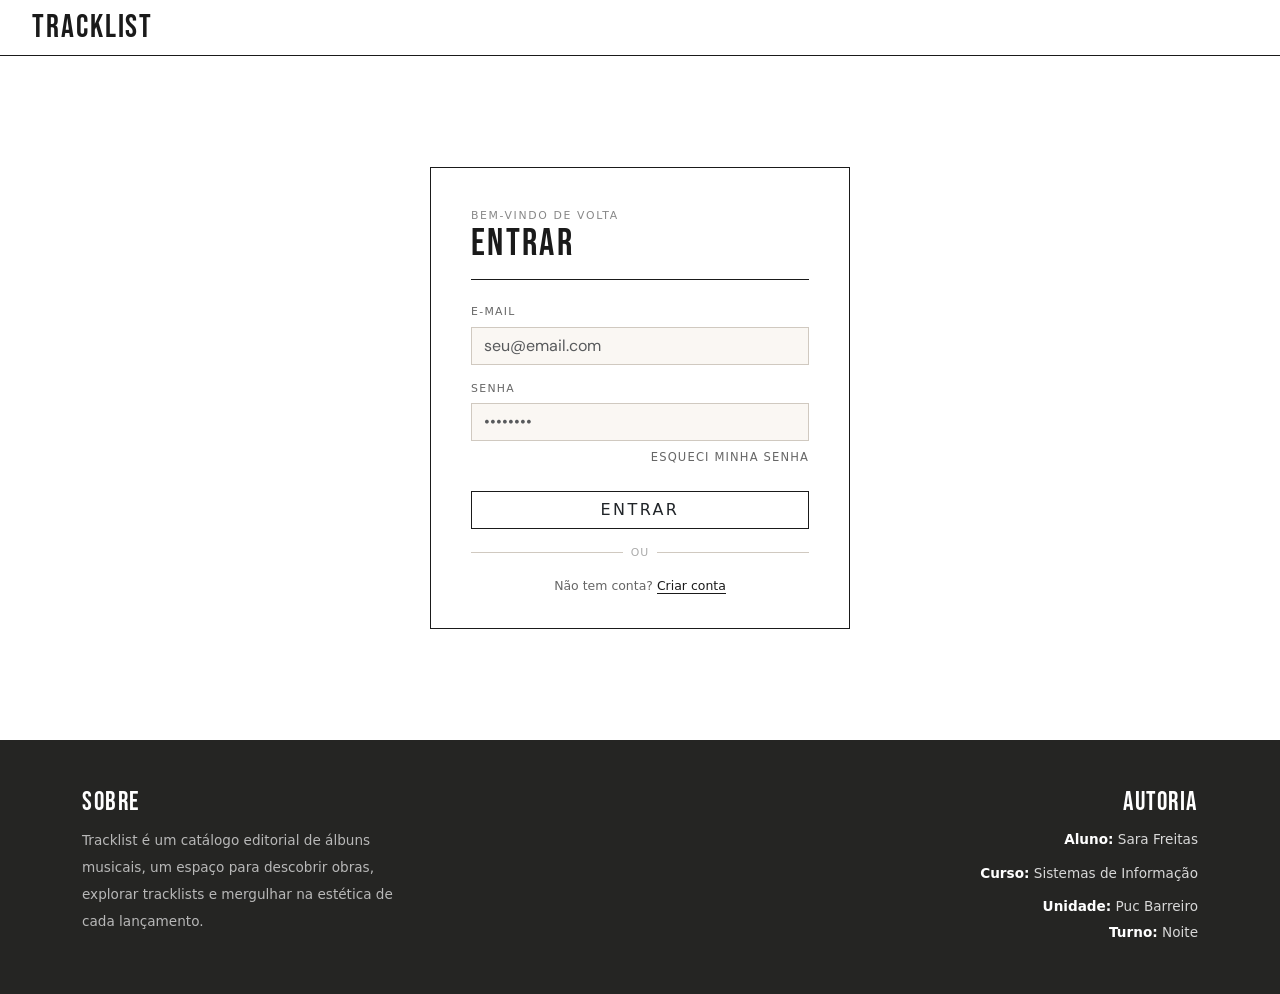
<file: public/index.html>
<!DOCTYPE html>
<html lang="pt-br">

<head>
    <meta charset="UTF-8">
    <meta name="viewport" content="width=device-width, initial-scale=1.0">
    <title>Tracklist</title>
    <link rel="stylesheet" href="assets/css/login/estilo.css">
    <link href="https://cdn.jsdelivr.net/npm/bootstrap@5.3.8/dist/css/bootstrap.min.css" rel="stylesheet"
        integrity="sha384-sRIl4kxILFvY47J16cr9ZwB07vP4J8+LH7qKQnuqkuIAvNWLzeN8tE5YBujZqJLB" crossorigin="anonymous">
    <link rel="stylesheet" href="https://cdnjs.cloudflare.com/ajax/libs/font-awesome/6.5.0/css/all.min.css">
</head>

<body>

    <header>
        <div class="logo">
            TRACKLIST
        </div>
    </header>

    <main class="d-flex align-items-center justify-content-center py-5">
        <div class="login-card">

            <p class="titulo-destaque mb-0">Bem-vindo de volta</p>
            <h1 class="rotulo border-0 pb-0 mb-0">ENTRAR</h1>
            <hr class="login-divider">

            <div class="mb-3">
                <label for="email" class="login-label">E-mail</label>
                <input type="email" id="email" class="form-control login-input rounded-0" placeholder="seu@email.com">
            </div>

            <div class="mb-2">
                <label for="senha" class="login-label">Senha</label>
                <input type="password" id="senha" class="form-control login-input rounded-0" placeholder="••••••••">
            </div>

            <a href="#" class="login-forgot d-block text-end mb-4">Esqueci minha senha</a>

            <button class="btn login-btn w-100 rounded-0 mb-3">Entrar</button>

            <div class="d-flex align-items-center gap-2 mb-3">
                <hr class="login-sep-line flex-grow-1 m-0">
                <span class="login-sep-text">ou</span>
                <hr class="login-sep-line flex-grow-1 m-0">
            </div>

            <p class="login-register text-center mb-0">
                Não tem conta? <a href="cadastro.html">Criar conta</a>
            </p>

        </div>
    </main>

    <footer class="footer-custom py-5 text-white">
        <div class="container">
            <div class="row">

                <div class="col-12 col-md-7 col-lg-8 text-center text-md-start mb-4 mb-md-0">
                    <h2 class="footer-title">SOBRE</h2>
                    <p class="footer-text lh-lg mb-0">
                        Tracklist é um catálogo editorial de álbuns musicais,
                        um espaço para descobrir obras, explorar tracklists e
                        mergulhar na estética de cada lançamento.
                    </p>
                </div>

                <div class="col-12 col-md-5 col-lg-4 text-center text-md-end">
                    <h2 class="footer-title">AUTORIA</h2>
                    <ul class="footer-info list-unstyled mb-0">
                        <li class="mb-2"><strong>Aluno:</strong> Sara Freitas</li>
                        <li class="mb-2"><strong>Curso:</strong> Sistemas de Informação</li>
                        <li><strong>Unidade:</strong> Puc Barreiro</li>
                        <li><strong>Turno:</strong> Noite</li>
                    </ul>
                </div>

            </div>
        </div>
    </footer>

    <script src="https://cdn.jsdelivr.net/npm/bootstrap@5.3.8/dist/js/bootstrap.bundle.min.js"></script>
    <script src="./assets/js/login.js"></script>
</body>
</html>
</file>
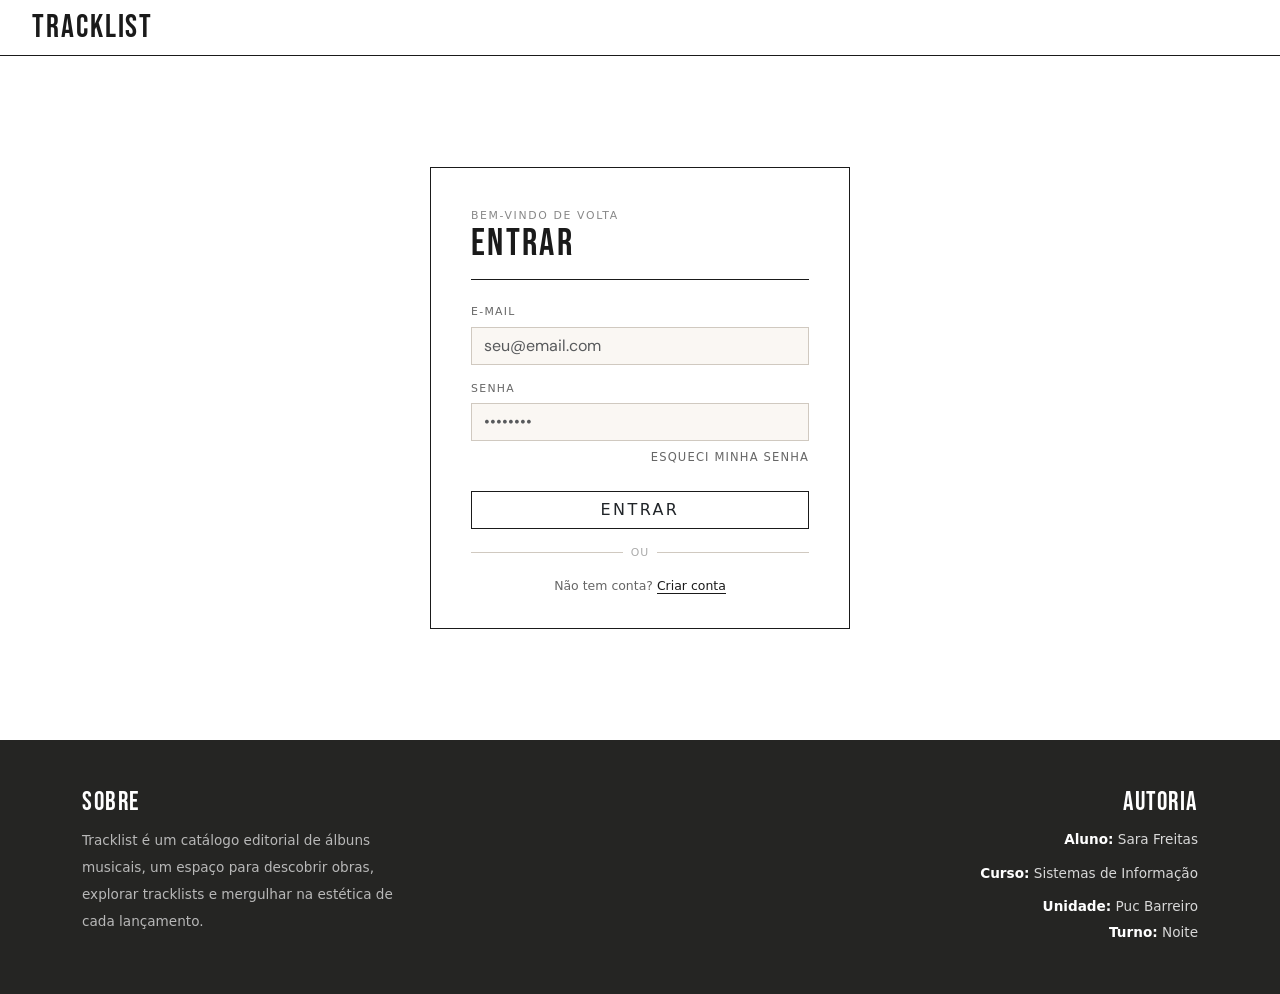
<file: public/albuns.html>
<!DOCTYPE html>
<html lang="pt-br">

<head>
    <meta charset="UTF-8">
    <meta name="viewport" content="width=device-width, initial-scale=1.0">
    <title>Tracklist — Cadastro de Álbuns</title>
    <link rel="stylesheet" href="assets/css/albuns/estilo.css">
    <link href="https://cdn.jsdelivr.net/npm/bootstrap@5.3.8/dist/css/bootstrap.min.css" rel="stylesheet"
        integrity="sha384-sRIl4kxILFvY47J16cr9ZwB07vP4J8+LH7qKQnuqkuIAvNWLzeN8tE5YBujZqJLB" crossorigin="anonymous">
    <link rel="stylesheet" href="https://cdnjs.cloudflare.com/ajax/libs/font-awesome/6.5.0/css/all.min.css">
</head>

<body>

    <header>
        <div class="logo">TRACKLIST</div>
        <nav class="nav-container">
            <button class="menu-toggle" type="button" data-bs-toggle="collapse" data-bs-target="#menuMobile">
                <i class="fa-solid fa-bars"></i>
            </button>
            <div class="menu-mobile collapse d-lg-block" id="menuMobile">
                <nav class="menu">
                    <a href="homepage.html" class="item-menu">← VOLTAR</a>
                </nav>
        </nav>
    </header>

    <main>
        <div class="container mt-4 pb-5">

            <div class="rotulo-wrapper">
                <div class="rotulo">Cadastro de Álbuns</div>
                <button class="filtro-btn" id="btn-novo" onclick="abrirFormNovo()">+ NOVO ÁLBUM</button>
            </div>

            <div class="form-cadastro" id="form-wrapper" style="display:none;">

                <input type="hidden" id="album-id">

                <div class="row g-3">

                    <div class="col-12 col-md-6">
                        <label for="nome">Nome do álbum *</label>
                        <input type="text" id="nome" placeholder="Ex: Short n' Sweet">
                    </div>

                    <div class="col-12 col-md-6">
                        <label for="artista">Artista *</label>
                        <input type="text" id="artista" placeholder="Ex: Sabrina Carpenter">
                    </div>

                    <div class="col-12 col-md-4">
                        <label for="genero">Gênero *</label>
                        <select id="genero">
                            <option value="">Selecione...</option>
                            <option value="Pop">Pop</option>
                            <option value="R&B">R&B</option>
                            <option value="Alternative">Alternative</option>
                            <option value="Alternative / Pop">Alternative / Pop</option>
                            <option value="Synth-pop">Synth-pop</option>
                            <option value="Pop / Synth-pop">Pop / Synth-pop</option>
                            <option value="Dance Pop">Dance Pop</option>
                            <option value="Pop / Dance Pop">Pop / Dance Pop</option>
                            <option value="Hip-Hop">Hip-Hop</option>
                            <option value="Rock">Rock</option>
                            <option value="Indie">Indie</option>
                            <option value="Outro">Outro</option>
                        </select>
                    </div>

                    <div class="col-12 col-md-4">
                        <label for="data">Data de lançamento *</label>
                        <input type="date" id="data">
                    </div>

                    <div class="col-12 col-md-4">
                        <label for="imagem">URL da capa *</label>
                        <input type="url" id="imagem" placeholder="https://..." oninput="previewImagem(this.value)">
                        <img id="img-preview" class="img-preview" alt="Preview da capa">
                    </div>

                    <div class="col-12">
                        <label for="descricao">Descrição curta *</label>
                        <input type="text" id="descricao" placeholder="Uma linha sobre o álbum">
                    </div>

                    <div class="col-12">
                        <label for="conteudo">Sinopse / conteúdo</label>
                        <textarea id="conteudo" placeholder="Texto mais longo sobre o álbum..."></textarea>
                    </div>

                    <div class="col-12">
                        <label>Faixas</label>
                        <div id="faixas-container"></div>
                        <button type="button" class="btn-add-faixa" onclick="adicionarFaixa()">
                            + Adicionar faixa
                        </button>
                    </div>

                </div>

                <div class="mt-4">
                    <button class="btn-salvar" onclick="salvarAlbum()">SALVAR</button>
                    <button class="btn-cancelar" onclick="fecharForm()">CANCELAR</button>
                </div>
            </div>

            <div class="tabela-wrapper">
                <table class="tabela-albuns">
                    <thead>
                        <tr>
                            <th>Capa</th>
                            <th>Nome</th>
                            <th>Artista</th>
                            <th>Gênero</th>
                            <th>Ano</th>
                            <th>Faixas</th>
                            <th>Ações</th>
                        </tr>
                    </thead>
                    <tbody id="tabela-body"></tbody>
                </table>
                <p class="vazio-msg" id="vazio-msg" style="display:none;">
                    Nenhum álbum cadastrado ainda. Clique em <strong>+ NOVO ÁLBUM</strong> para começar.
                </p>
            </div>

        </div>
    </main>

    <footer class="footer-custom py-5 text-white">
        <div class="container">
            <div class="row">
                <div class="col-12 col-md-7 col-lg-8 text-center text-md-start mb-4 mb-md-0">
                    <h2 class="footer-title">SOBRE</h2>
                    <p class="footer-text lh-lg mb-0">
                        Tracklist é um catálogo editorial de álbuns musicais,
                        um espaço para descobrir obras, explorar tracklists e
                        mergulhar na estética de cada lançamento.
                    </p>
                </div>
                <div class="col-12 col-md-5 col-lg-4 text-center text-md-end">
                    <h2 class="footer-title">AUTORIA</h2>
                    <ul class="footer-info list-unstyled mb-0">
                        <li class="mb-2"><strong>Aluno:</strong> Sara Freitas</li>
                        <li class="mb-2"><strong>Curso:</strong> Sistemas de Informação</li>
                        <li><strong>Unidade:</strong> Puc Barreiro</li>
                        <li><strong>Turno:</strong> Noite</li>
                    </ul>
                </div>
            </div>
        </div>
    </footer>

    <div class="toast-tracklist" id="toast"></div>

    <script src="./assets/js/albuns.js"></script>
    <script src="./assets/js/login.js"></script>
    <script src="./assets/js/cadastro-albuns.js"></script>
    <script src="https://cdn.jsdelivr.net/npm/bootstrap@5.3.8/dist/js/bootstrap.bundle.min.js"></script>
</body>

</html>
</file>
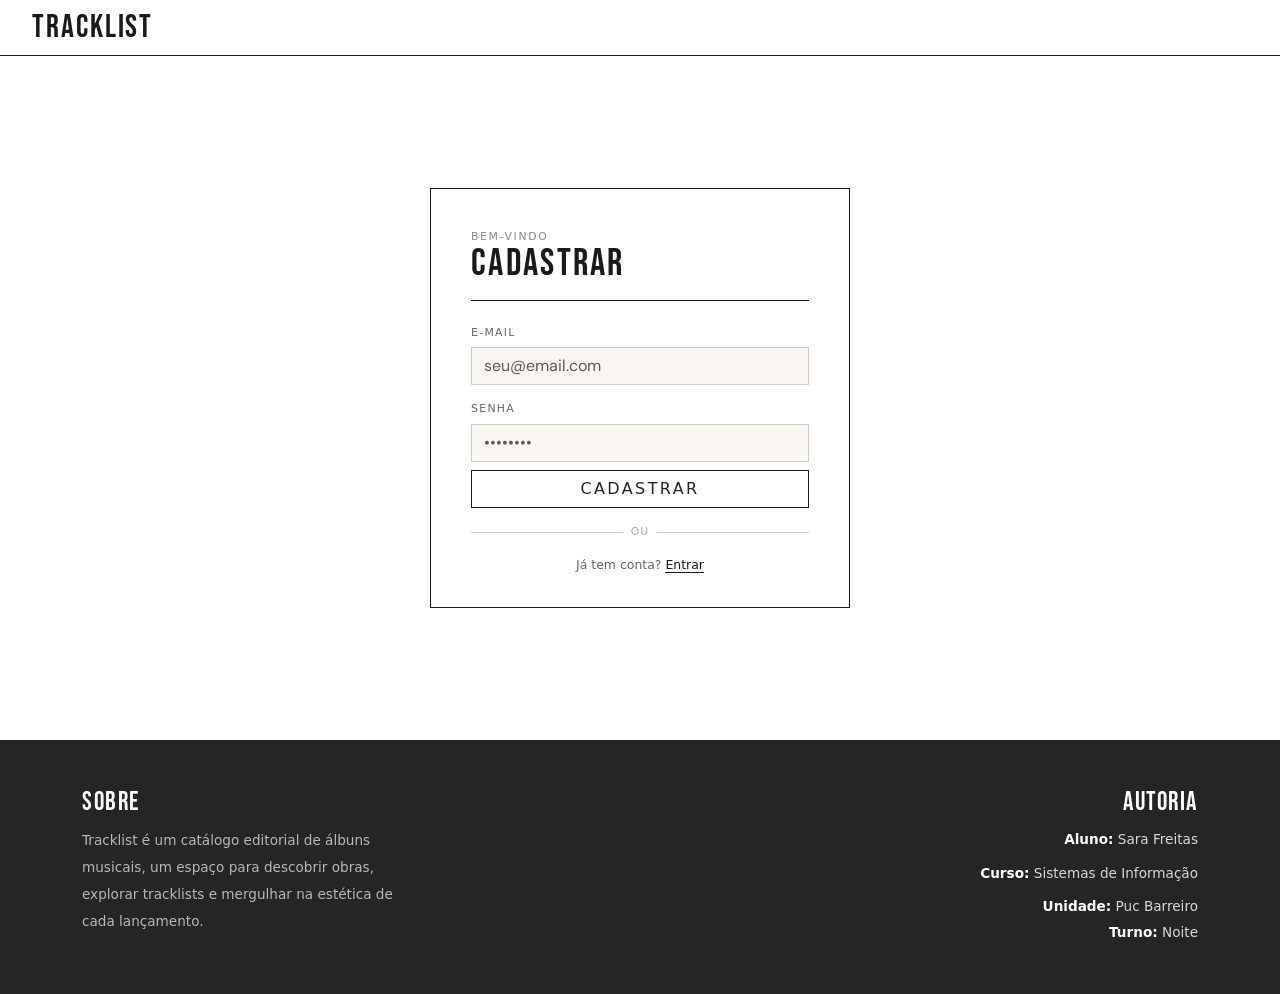
<file: public/cadastro.html>
<!DOCTYPE html>
<html lang="pt-br">

<head>
    <meta charset="UTF-8">
    <meta name="viewport" content="width=device-width, initial-scale=1.0">
    <title>Tracklist</title>
    <link rel="stylesheet" href="assets/css/cadastro/estilo.css">
    <link href="https://cdn.jsdelivr.net/npm/bootstrap@5.3.8/dist/css/bootstrap.min.css" rel="stylesheet"
        integrity="sha384-sRIl4kxILFvY47J16cr9ZwB07vP4J8+LH7qKQnuqkuIAvNWLzeN8tE5YBujZqJLB" crossorigin="anonymous">
    <link rel="stylesheet" href="https://cdnjs.cloudflare.com/ajax/libs/font-awesome/6.5.0/css/all.min.css">
</head>

<body>

    <header>
        <div class="logo">
            TRACKLIST
        </div>
    </header>

    <main class="d-flex align-items-center justify-content-center py-5">
        <div class="login-card">

            <p class="titulo-destaque mb-0">Bem-vindo</p>
            <h1 class="rotulo border-0 pb-0 mb-0">CADASTRAR</h1>
            <hr class="login-divider">

            <div class="mb-3">
                <label for="email" class="login-label">E-mail</label>
                <input type="email" id="email" class="form-control login-input rounded-0" placeholder="seu@email.com">
            </div>

            <div class="mb-2">
                <label for="senha" class="login-label">Senha</label>
                <input type="password" id="senha" class="form-control login-input rounded-0" placeholder="••••••••">
            </div>

            <button class="btn login-btn w-100 rounded-0 mb-3">Cadastrar</button>

            <div class="d-flex align-items-center gap-2 mb-3">
                <hr class="login-sep-line flex-grow-1 m-0">
                <span class="login-sep-text">ou</span>
                <hr class="login-sep-line flex-grow-1 m-0">
            </div>

            <p class="login-register text-center mb-0">
                Já tem conta? <a href="index.html">Entrar</a>
            </p>

        </div>
    </main>

    <footer class="footer-custom py-5 text-white">
        <div class="container">
            <div class="row">

                <div class="col-12 col-md-7 col-lg-8 text-center text-md-start mb-4 mb-md-0">
                    <h2 class="footer-title">SOBRE</h2>
                    <p class="footer-text lh-lg mb-0">
                        Tracklist é um catálogo editorial de álbuns musicais,
                        um espaço para descobrir obras, explorar tracklists e
                        mergulhar na estética de cada lançamento.
                    </p>
                </div>

                <div class="col-12 col-md-5 col-lg-4 text-center text-md-end">
                    <h2 class="footer-title">AUTORIA</h2>
                    <ul class="footer-info list-unstyled mb-0">
                        <li class="mb-2"><strong>Aluno:</strong> Sara Freitas</li>
                        <li class="mb-2"><strong>Curso:</strong> Sistemas de Informação</li>
                        <li><strong>Unidade:</strong> Puc Barreiro</li>
                        <li><strong>Turno:</strong> Noite</li>
                    </ul>
                </div>

            </div>
        </div>
    </footer>

    <script src="https://cdn.jsdelivr.net/npm/bootstrap@5.3.8/dist/js/bootstrap.bundle.min.js"></script>
    <script src="./assets/js/cadastro.js"></script>
</body>

</html>
</file>
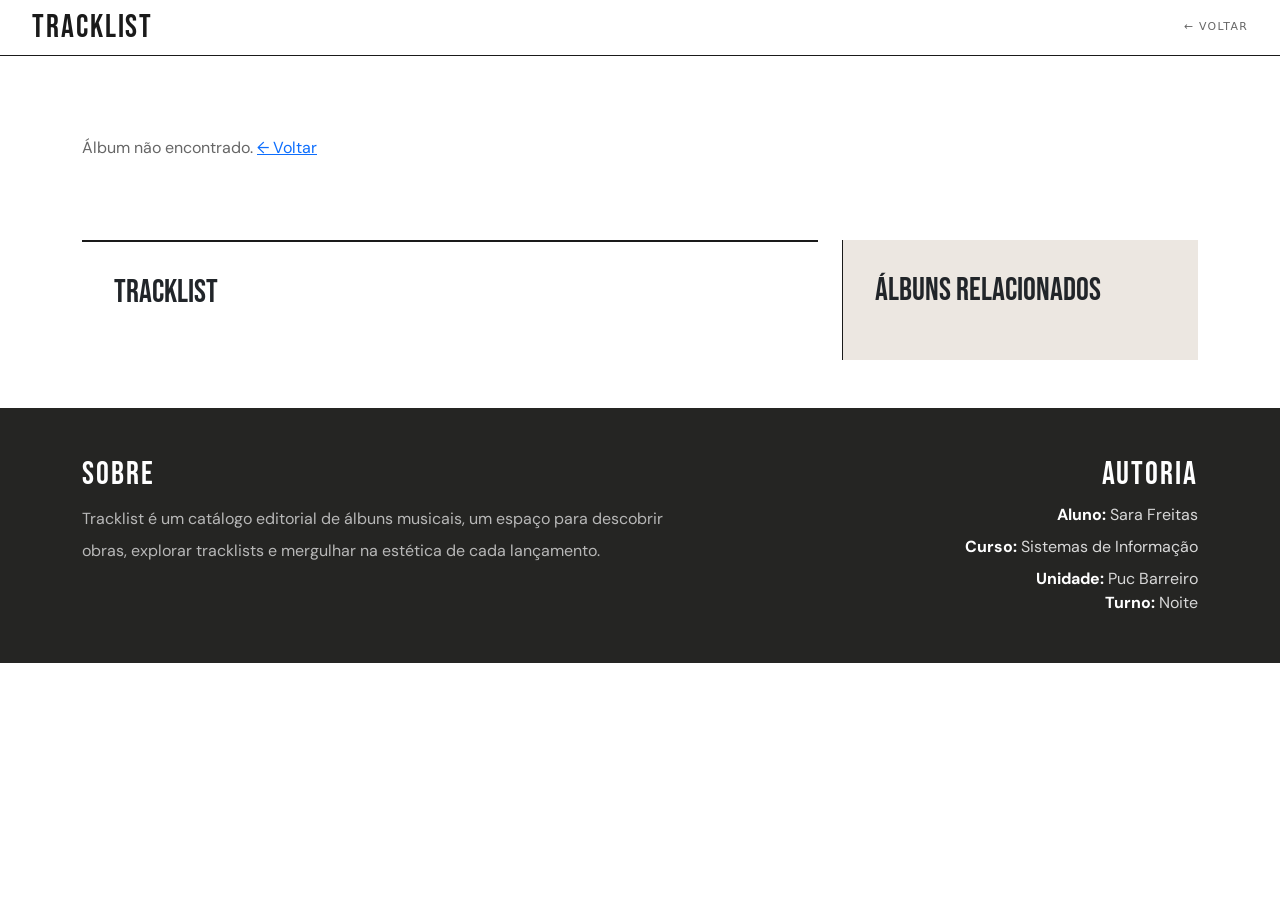
<file: public/detalhes.html>
<!DOCTYPE html>
<html lang="pt-br">

<head>
    <meta charset="UTF-8">
    <meta name="viewport" content="width=device-width, initial-scale=1.0">
    <title>Tracklist</title>
    <link rel="stylesheet" href="assets/css/detalhes/estilo.css">
    <link href="https://cdn.jsdelivr.net/npm/bootstrap@5.3.8/dist/css/bootstrap.min.css" rel="stylesheet"
        integrity="sha384-sRIl4kxILFvY47J16cr9ZwB07vP4J8+LH7qKQnuqkuIAvNWLzeN8tE5YBujZqJLB" crossorigin="anonymous">
</head>

<body>
    <header>
        <div class="logo">
            TRACKLIST
        </div>
        <nav class="menu">
            <a href="homepage.html" class="item-menu">← VOLTAR</a>
        </nav>
    </header>
    <main class="container py-5">

        <section id="album-header"></section>

        <section class="row mt-5">

            <div class="col-lg-8">

                <div class="tracklist-box">

                    <h2 class="section-title">
                        Tracklist
                    </h2>

                    <div id="tracklist"></div>
                </div>
            </div>

            <div class="col-lg-4">

                <aside class="related-box">
                    
                    <h2 class="section-title">
                        Álbuns Relacionados
                    </h2>

                    <div id="related-albums"></div>
                </aside>
            </div>
        </section>
    </main>


    <footer class="footer-custom py-5 text-white">
        <div class="container">

            <div class="row">

                <div class="col-12 col-md-7 col-lg-8 text-center text-md-start mb-4 mb-md-0">

                    <h2 class="footer-title">
                        SOBRE
                    </h2>

                    <p class="footer-text lh-lg mb-0">
                        Tracklist é um catálogo editorial de álbuns musicais,
                        um espaço para descobrir obras, explorar tracklists e
                        mergulhar na estética de cada lançamento.
                    </p>

                </div>

                <div class="col-12 col-md-5 col-lg-4 text-center text-md-end">

                    <h2 class="footer-title">
                        AUTORIA
                    </h2>

                    <ul class="footer-info list-unstyled mb-0">
                        <li class="mb-2"><strong>Aluno:</strong> Sara Freitas</li>
                        <li class="mb-2"><strong>Curso:</strong> Sistemas de Informação</li>
                        <li><strong>Unidade:</strong> Puc Barreiro</li>
                        <li><strong>Turno:</strong> Noite</li>
                    </ul>

                </div>

            </div>

        </div>
    </footer>

    <script src="./assets/js/albuns.js"></script>
    <script src="./assets/js/detalhes.js"></script>
</body>
</file>
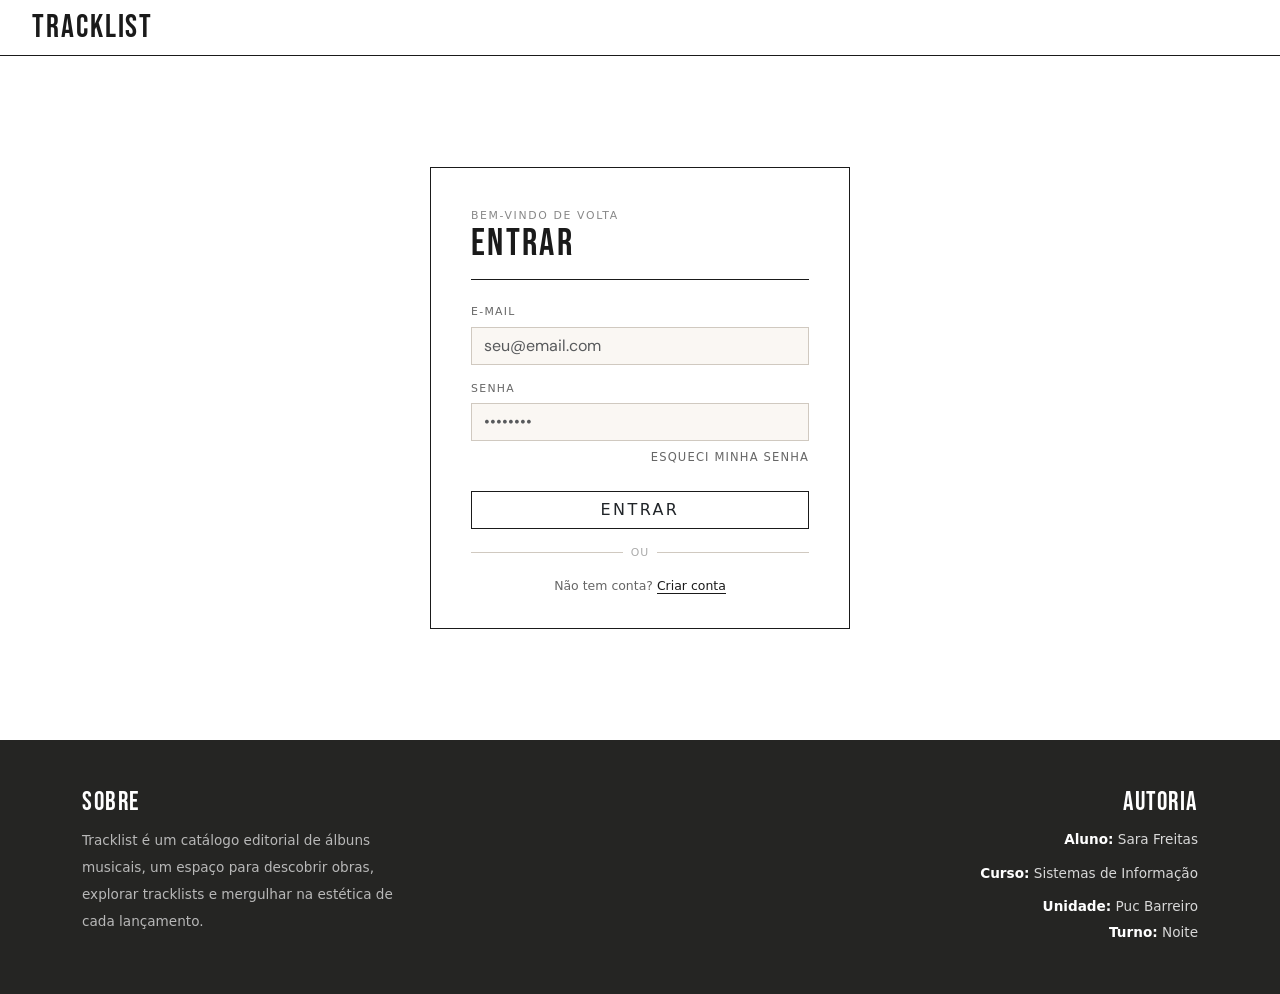
<file: public/favoritos.html>
<!DOCTYPE html>
<html lang="pt-br">

<head>
    <meta charset="UTF-8">
    <meta name="viewport" content="width=device-width, initial-scale=1.0">
    <title>Tracklist — Favoritos</title>
    <link rel="stylesheet" href="assets/css/favoritos/estilo.css">
    <link href="https://cdn.jsdelivr.net/npm/bootstrap@5.3.8/dist/css/bootstrap.min.css" rel="stylesheet"
        integrity="sha384-sRIl4kxILFvY47J16cr9ZwB07vP4J8+LH7qKQnuqkuIAvNWLzeN8tE5YBujZqJLB" crossorigin="anonymous">
    <link rel="stylesheet" href="https://cdnjs.cloudflare.com/ajax/libs/font-awesome/6.5.0/css/all.min.css">

</head>

<body>
    <header>
        <div class="logo">TRACKLIST</div>
        <nav class="nav-container">
            <button class="menu-toggle" type="button" data-bs-toggle="collapse" data-bs-target="#menuMobile">
                <i class="fa-solid fa-bars"></i>
            </button>
            <div class="menu-mobile collapse d-lg-block" id="menuMobile">
                <nav class="menu">
                    <a href="homepage.html" class="item-menu">← VOLTAR</a>
                </nav>
        </nav>
    </header>

    <main>
        <div class="container mt-4 pb-5">

            <div class="rotulo-wrapper">
                <div class="rotulo">Meus Favoritos</div>
            </div>

            <div id="favoritos-list" class="row g-4 mt-1"></div>

        </div>
    </main>

    <footer class="footer-custom py-5 text-white">
        <div class="container">
            <div class="row">

                <div class="col-12 col-md-7 col-lg-8 text-center text-md-start mb-4 mb-md-0">
                    <h2 class="footer-title">SOBRE</h2>
                    <p class="footer-text lh-lg mb-0">
                        Tracklist é um catálogo editorial de álbuns musicais,
                        um espaço para descobrir obras, explorar tracklists e
                        mergulhar na estética de cada lançamento.
                    </p>
                </div>

                <div class="col-12 col-md-5 col-lg-4 text-center text-md-end">
                    <h2 class="footer-title">AUTORIA</h2>
                    <ul class="footer-info list-unstyled mb-0">
                        <li class="mb-2"><strong>Aluno:</strong> Sara Freitas</li>
                        <li class="mb-2"><strong>Curso:</strong> Sistemas de Informação</li>
                        <li><strong>Unidade:</strong> Puc Barreiro</li>
                        <li><strong>Turno:</strong> Noite</li>
                    </ul>
                </div>

            </div>
        </div>
    </footer>

    <!-- albuns.js primeiro (define itens + helpers de favorito) -->
    <script src="./assets/js/albuns.js"></script>
    <!-- favoritos.js usa itens e as funções de albuns.js -->
    <script src="./assets/js/favoritos.js"></script>
    <!-- login/logout -->
    <script src="./assets/js/login.js"></script>

    <script src="https://cdn.jsdelivr.net/npm/bootstrap@5.3.8/dist/js/bootstrap.bundle.min.js"></script>
</body>

</html>
</file>
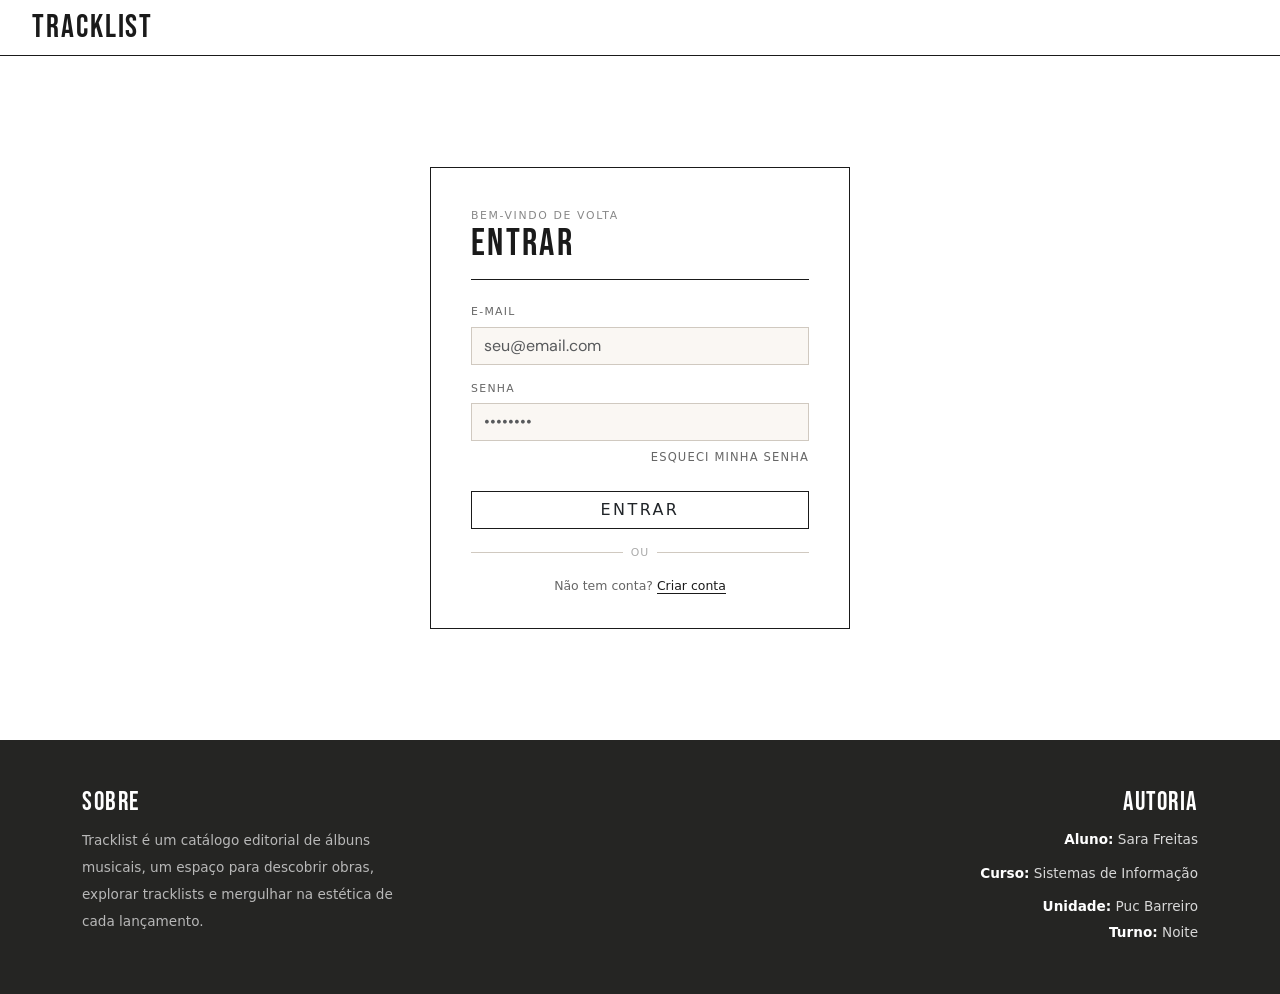
<file: public/homepage.html>
<!DOCTYPE html>
<html lang="pt-br">

<head>
    <meta charset="UTF-8">
    <meta name="viewport" content="width=device-width, initial-scale=1.0">
    <title>Tracklist</title>
    <link rel="stylesheet" href="assets/css/homepage/estilo.css">
    <link href="https://cdn.jsdelivr.net/npm/bootstrap@5.3.8/dist/css/bootstrap.min.css" rel="stylesheet"
        integrity="sha384-sRIl4kxILFvY47J16cr9ZwB07vP4J8+LH7qKQnuqkuIAvNWLzeN8tE5YBujZqJLB" crossorigin="anonymous">
    <link rel="stylesheet" href="https://cdnjs.cloudflare.com/ajax/libs/font-awesome/6.5.0/css/all.min.css">
</head>

<body>
    <header>
        <div class="logo">
            TRACKLIST
        </div>
        <nav class="nav-container">
            <button class="menu-toggle" type="button" data-bs-toggle="collapse" data-bs-target="#menuMobile">
                <i class="fa-solid fa-bars"></i>
            </button>
            <div class="menu-mobile collapse d-lg-block" id="menuMobile">
                <div class="menu">
                    <a href="#" class="item-menu">EXPLORAR</a>
                    <a href="#" class="item-menu">ARTISTAS</a>
                    <a href="#" class="item-menu">GÊNEROS</a>
                    <a href="favoritos.html" class="item-menu">FAVORITOS</a>
                    <a href="albuns.html" class="item-menu">CADASTRAR</a>
                    <button class="btn-logout" id="btn-logout">SAIR</button>
                </div>
            </div>
        </nav>
    </header>

    <main>
        <div class="titulo-destaque">Itens em Destaque</div>
        <div id="carouselExampleIndicators" class="carousel slide" data-bs-ride="carousel">

            <div class="carousel-indicators">
                <button type="button" data-bs-target="#carouselExampleIndicators" data-bs-slide-to="0"
                    class="active"></button>

                <button type="button" data-bs-target="#carouselExampleIndicators" data-bs-slide-to="1"></button>

                <button type="button" data-bs-target="#carouselExampleIndicators" data-bs-slide-to="2"></button>
            </div>

            <div class="carousel-inner">

                <div class="carousel-item active">
                    <img src="https://www.rollingstone.com/wp-content/uploads/2021/08/AaliyahCreditMarcBaptiste-1.jpeg?w=1581&h=1054&crop=1"
                        class="d-block w-100" alt="slide 1">

                    <div class="carousel-caption">
                        <h3>One In A Million</h3>
                        <p>Aaliyah</p>

                        <a href="detalhes.html?id=3" class="btn btn-outline-light rounded-0 px-4">
                            Ver detalhes
                        </a>
                    </div>
                </div>

                <div class="carousel-item">
                    <img src="https://pbs.twimg.com/media/FXqLXs3UIAgInqq.jpg" class="d-block w-100" alt="slide 2">

                    <div class="carousel-caption">
                        <h3>Emails I Can’t Send</h3>
                        <p>Sabrina Carpenter</p>

                        <a href="detalhes.html?id=1" class="btn btn-outline-light rounded-0 px-4">
                            Ver detalhes
                        </a>
                    </div>
                </div>

                <div class="carousel-item">
                    <img src="https://i0.wp.com/demetriakess.com/wp-content/uploads/2022/12/tumblr_186775bc4c5c85c2c6883a220fbc2486_4e7c18ce_2048.jpg?resize=1140%2C380&ssl=1"
                        class="d-block w-100" alt="slide 3">

                    <div class="carousel-caption">
                        <h3>Did You Know That There’s a...</h3>
                        <p>Lana Del Rey</p>

                        <a href="detalhes.html?id=2" class="btn btn-outline-light rounded-0 px-4">
                            Ver detalhes
                        </a>
                    </div>
                </div>
            </div>

            <button class="carousel-control-prev" type="button" data-bs-target="#carouselExampleIndicators"
                data-bs-slide="prev">

                <span class="carousel-control-prev-icon"></span>

            </button>

            <button class="carousel-control-next" type="button" data-bs-target="#carouselExampleIndicators"
                data-bs-slide="next">

                <span class="carousel-control-next-icon"></span>

            </button>
        </div>

        <div class="container mt-4 pb-5">
            <div class="rotulo-wrapper">
                <div class="rotulo">Todos os Álbuns</div>
                <input type="text" id="busca-album" class="busca-input" placeholder="Buscar álbum ou artista..."
                    autocomplete="off" />
                <div class="filtros" id="filtros">
                    <button class="filtro-btn active" data-genero="TODOS">TODOS</button>
                    <button class="filtro-btn" data-genero="Pop">POP</button>
                    <button class="filtro-btn" data-genero="R&B">R&amp;B</button>
                    <button class="filtro-btn" data-genero="Alternative">ALT-POP</button>
                    <button class="filtro-btn" data-genero="Synth-pop">SYNTH-POP</button>
                    <button class="filtro-btn" data-genero="Dance Pop">DANCE POP</button>
                </div>
            </div>

            <div id="album-list" class="row g-4"></div>

        </div>
    </main>
    <footer class="footer-custom py-5 text-white">
        <div class="container">

            <div class="row">

                <div class="col-12 col-md-7 col-lg-8 te xt-center text-md-start mb-4 mb-md-0">

                    <h2 class="footer-title">
                        SOBRE
                    </h2>

                    <p class="footer-text lh-lg mb-0">
                        Tracklist é um catálogo editorial de álbuns musicais,
                        um espaço para descobrir obras, explorar tracklists e
                        mergulhar na estética de cada lançamento.
                    </p>

                </div>

                <div class="col-12 col-md-5 col-lg-4 text-center text-md-end">

                    <h2 class="footer-title">
                        AUTORIA
                    </h2>

                    <ul class="footer-info list-unstyled mb-0">
                        <li class="mb-2"><strong>Aluno:</strong> Sara Freitas</li>
                        <li class="mb-2"><strong>Curso:</strong> Sistemas de Informação</li>
                        <li><strong>Unidade:</strong> Puc Barreiro</li>
                        <li><strong>Turno:</strong> Noite</li>
                    </ul>
                </div>
            </div>
        </div>
    </footer>
    <script src="./assets/js/albuns.js"></script>
    <script src="./assets/js/detalhes.js"></script>
    <script src="./assets/js/login.js"></script>
    <script src="https://cdn.jsdelivr.net/npm/bootstrap@5.3.8/dist/js/bootstrap.bundle.min.js"></script>
</body>

</html>
</file>
<file: public/assets/css/login/estilo.css>
@import url('https://fonts.googleapis.com/css2?family=Bebas+Neue&family=DM+Sans:wght@300;400;500&display=swap');

@import url('./cabecalho.css');
@import url('./modal.css');
@import url('./rodape.css');
@import url('./responsivo.css');

*{
    box-sizing: border-box;
    margin: 0;
    padding: 0;
}

body {
    background-color: #f5f0ea;
    font-family: 'DM Sans', sans-serif;
    color: #1a1a1a;
    min-height: 100vh;
    display: flex;
    flex-direction: column;
}
</file>
<file: public/assets/css/albuns/estilo.css>
@import url('https://fonts.googleapis.com/css2?family=Bebas+Neue&family=DM+Sans:wght@300;400;500&display=swap');


@import url('./cabecalho.css');
@import url('./corpo.css');
@import url('./rodape.css');
@import url('./responsivo.css');

* {
    margin: 0;
    padding: 0;
    box-sizing: border-box;
}

body {
    background-color: #f5f0ea;
    font-family: 'DM Sans', sans-serif;
}
</file>
<file: public/assets/css/cadastro/estilo.css>
@import url('https://fonts.googleapis.com/css2?family=Bebas+Neue&family=DM+Sans:wght@300;400;500&display=swap');

@import url('./cabecalho.css');
@import url('./modal.css');
@import url('./rodape.css');
@import url('./responsivo.css');

*{
    box-sizing: border-box;
    margin: 0;
    padding: 0;
}

body {
    background-color: #f5f0ea;
    font-family: 'DM Sans', sans-serif;
    color: #1a1a1a;
    min-height: 100vh;
    display: flex;
    flex-direction: column;
}
</file>
<file: public/assets/css/detalhes/estilo.css>
@import url('https://fonts.googleapis.com/css2?family=Bebas+Neue&family=DM+Sans:wght@300;400;500&display=swap');

@import url('./cabecalho.css');
@import url('./album.css');
@import url('./rodape.css');
@import url('./album.css');
@import url('./corpo.css');
@import url('./responsivo.css');

*{
    margin: 0;
    padding: 0;
    box-sizing: border-box;
}
</file>
<file: public/assets/css/favoritos/estilo.css>
@import url('https://fonts.googleapis.com/css2?family=Bebas+Neue&family=DM+Sans:wght@300;400;500&display=swap');

@import url('./cabecalho.css');
@import url('./card.css');
@import url('./rodape.css');
@import url('./responsivo.css');

*{
    margin: 0;
    padding: 0;
    box-sizing: border-box;
}
</file>
<file: public/assets/css/homepage/estilo.css>
@import url('https://fonts.googleapis.com/css2?family=Bebas+Neue&family=DM+Sans:wght@300;400;500&display=swap');

@import url('./cabecalho.css');
@import url('./carrosel.css');
@import url('./cards.css');
@import url('./rodape.css');
@import url('./responsivo.css');
@import url('./corpo.css');

*{
    margin: 0;
    padding: 0;
    box-sizing: border-box;
}
</file>
